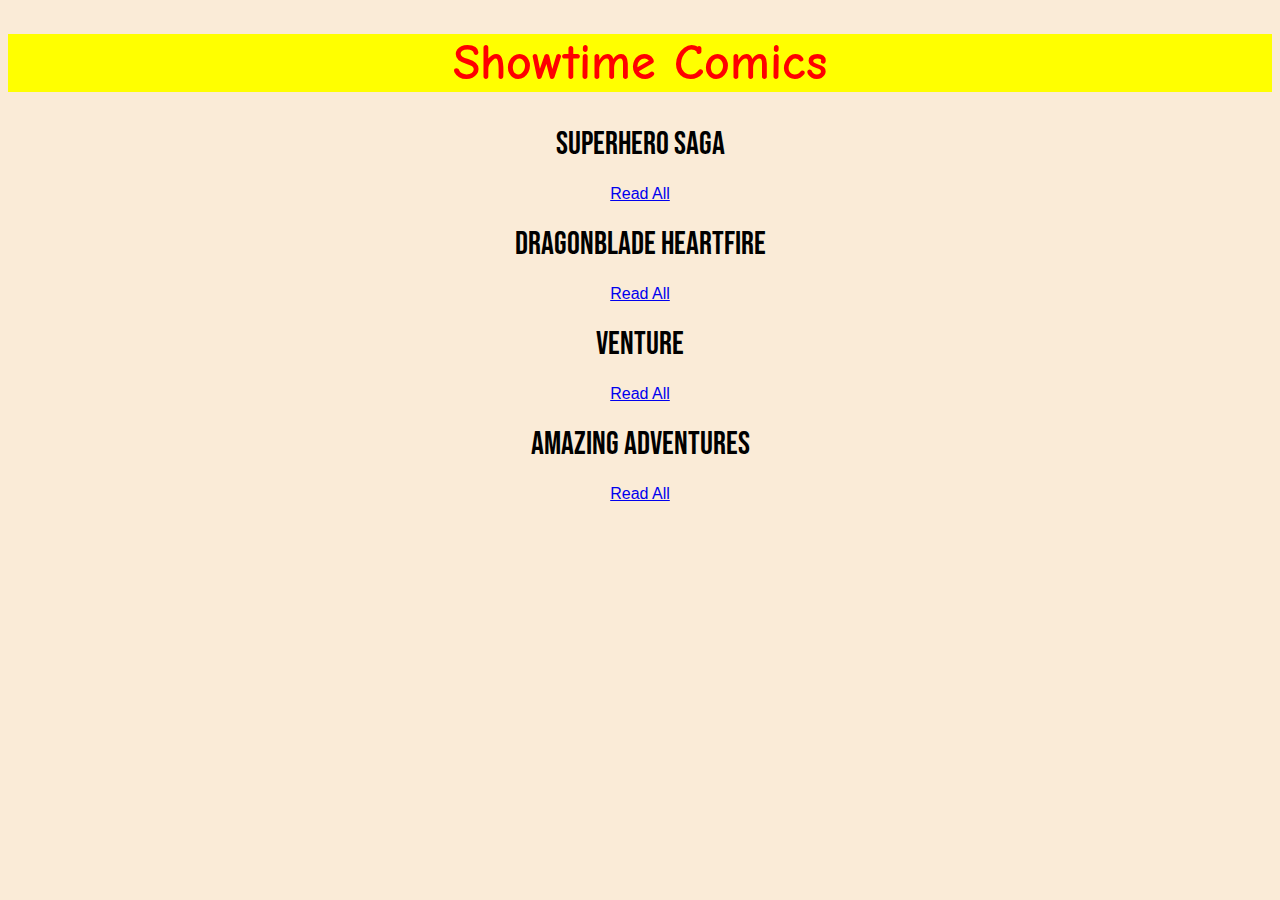
<file: index.html>
<!DOCTYPE html>
<html>
    <head>
        <title>Secondhand Studios</title>
        <link rel="stylesheet" href="styles.css">
        <meta name="viewport" content="width=device-width, initial-scale=1.0">
    </head>
    <body>
        <center>
        <h1 id="index-title">Showtime Comics</h1>
        <h1>Superhero Saga</h1>
        <div id="superheroes">
            <a href="Superhero-Saga/">Read All</a>
        </div>
        <h1>Dragonblade Heartfire</h1>
        <div id="dbhf">
            <a href="DBHF/">Read All</a>
        </div>
        <h1>Venture</h1>
        <div id="venture">
            <a href="Venture/">Read All</a>
        </div>
        <h1>Amazing Adventures</h1>
        <a href="https://secondhandstudios.github.io/Amazing-Adventures/">
        <div id="inkspot">
            <a href="Amazing-Adventures/">Read All</a>
        </div>
        </center>
    </body>
</html>
</file>
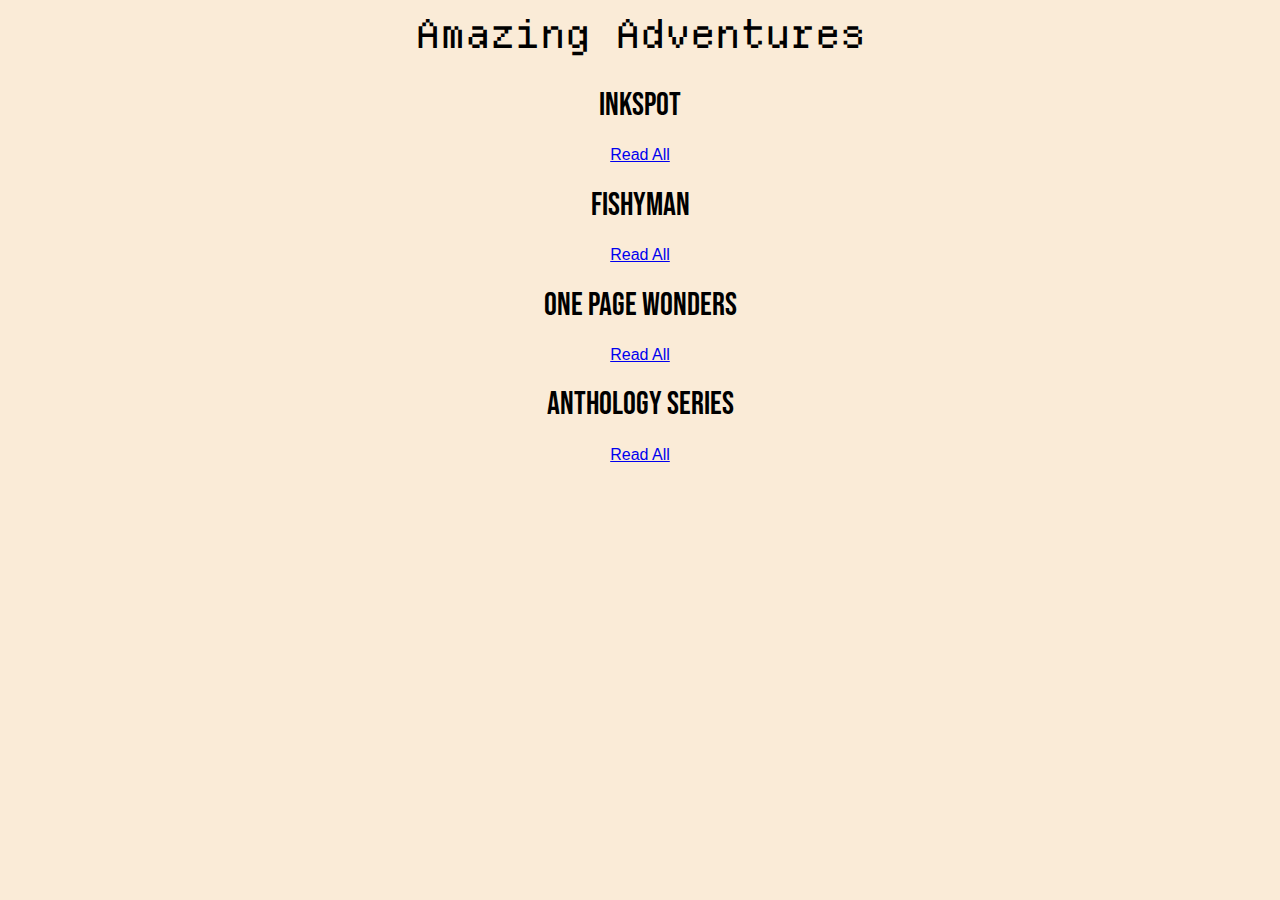
<file: Amazing-Adventures/index.html>
<html>
    <head>
        <title>Showtime Comics | Amazing Adventures</title>
        <link rel="stylesheet" href="/styles.css">
        <meta name="viewport" content="width=device-width, initial-scale=1.0">
    </head>
    <body>
        <center>
            <h1 id="web-title">Amazing Adventures</h1>
            <h1>Inkspot</h1>
            <a href="inkspot.html">Read All</a>
            <h1>Fishyman</h1>
            <a href="fishyman/">Read All</a>
            <h1>One Page Wonders</h1>
            <a href="one-page-wonders.html">Read All</a>
            <h1>Anthology Series</h1>
            <a href="anthology/">Read All</a>
        </center>
    </body>
</html>
</file>
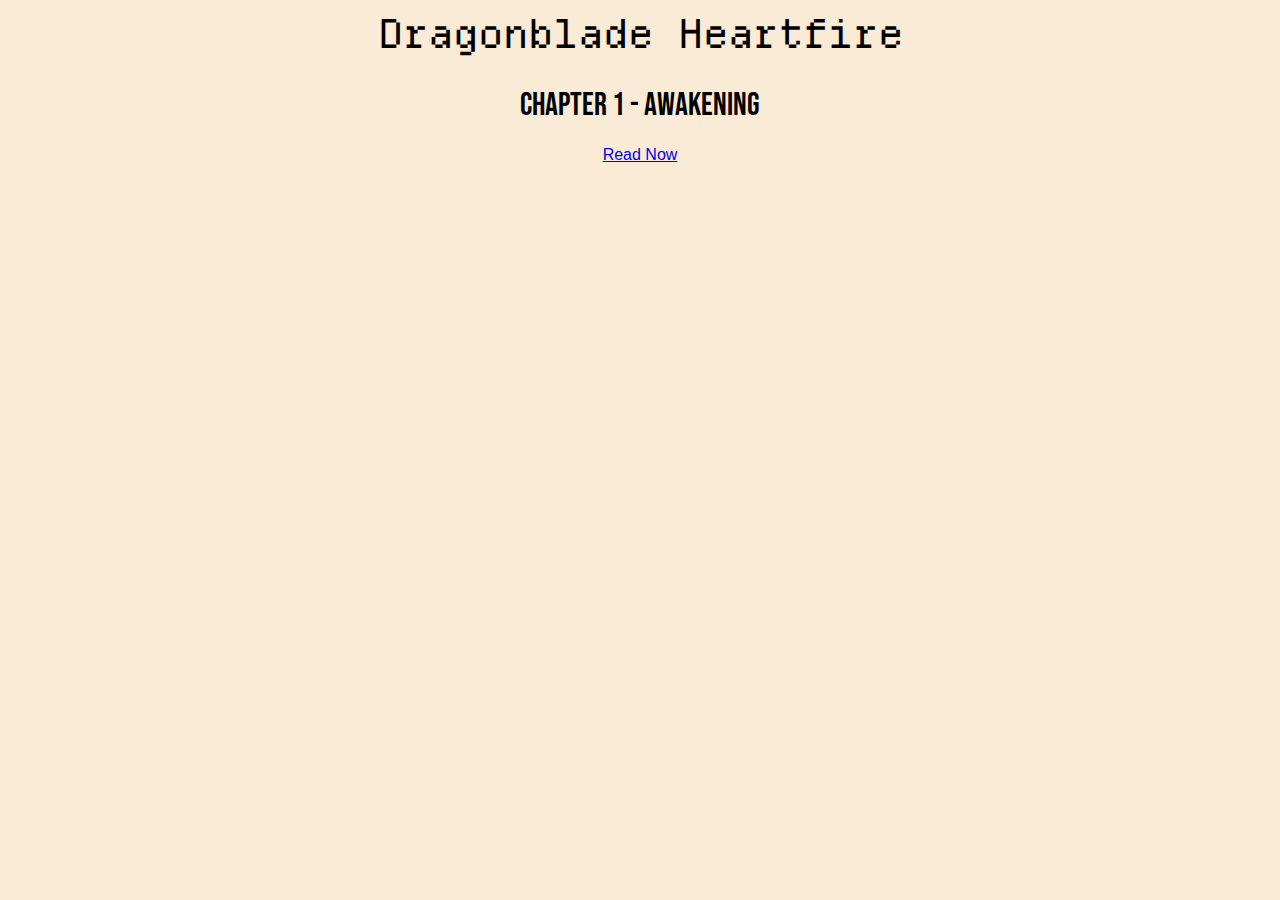
<file: DBHF/index.html>
<html>
    <head>
        <title>Showtime Comics | DBHF</title>
        <link rel="stylesheet" href="/styles.css">
        <meta name="viewport" content="width=device-width, initial-scale=1.0">
    </head>
    <body>
        <center>
            <h1 id="web-title">Dragonblade Heartfire</h1>
            <h1>Chapter 1 - Awakening</h1>
            <a href="ch1.html">Read Now</a>
        </center>
    </body>
</html>
</file>
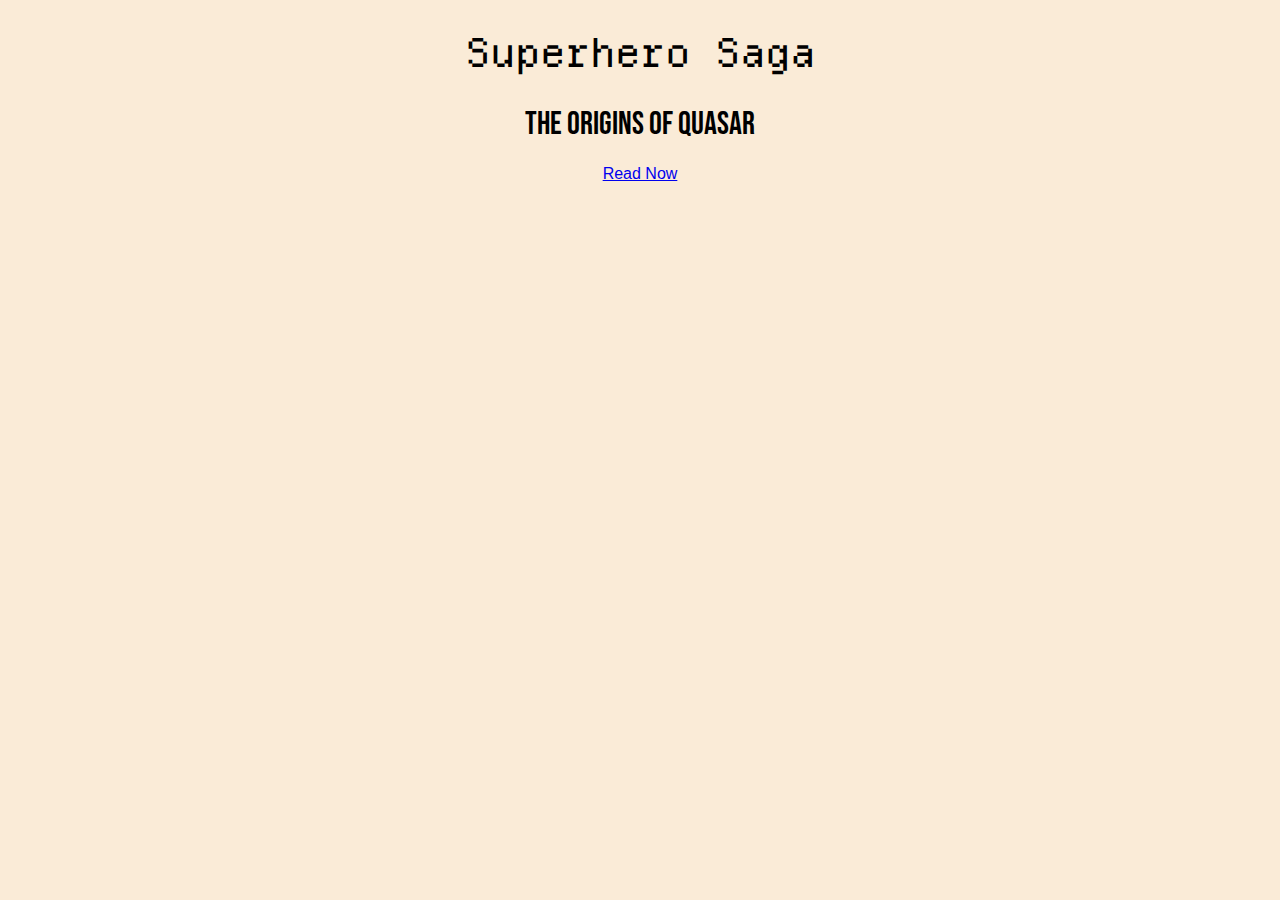
<file: Superhero-Saga/index.html>
<!DOCTYPE html>
<html>
    <head>
        <title>Secondhand Studios | Superhero Saga</title>
        <link rel="stylesheet" href="/styles.css">
        <meta name="viewport" content="width=device-width, initial-scale=1.0">
    </head>
    <body>
        <center>
            <h1 id="web-title">Superhero Saga</h1>
            <h1>The Origins of Quasar</h1>
            <a href="/Amazing-Adventures/anthology/quasar-origin.html">Read Now</a>
        </center>
    </body>
</html>
</file>
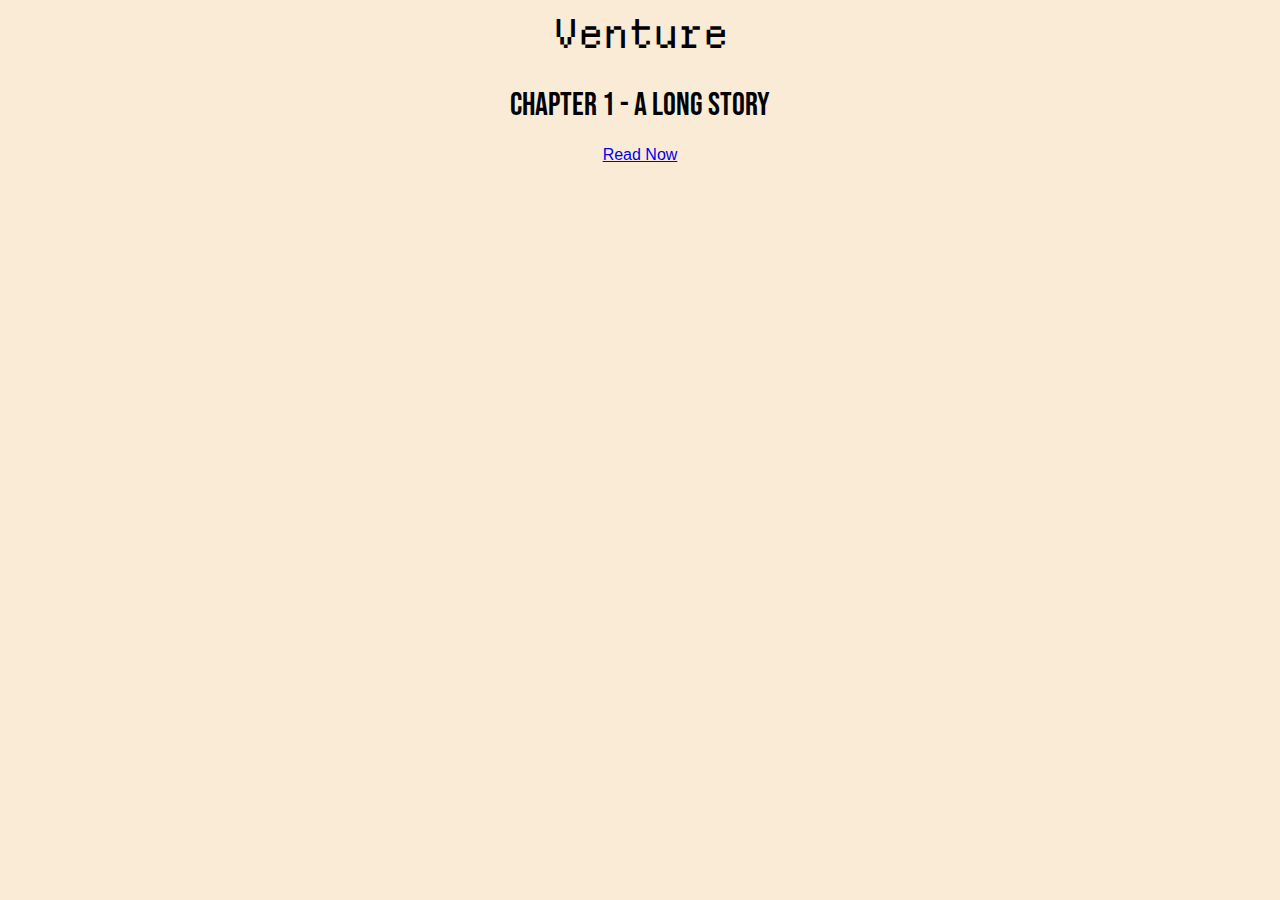
<file: Venture/index.html>
<html>
    <head>
        <title>Showtime Comics | Venture</title>
        <link rel="stylesheet" href="/styles.css">
        <meta name="viewport" content="width=device-width, initial-scale=1.0">
    </head>
    <body>
        <center>
            <h1 id="web-title">Venture</h1>
            <h1>Chapter 1 - A Long Story</h1>
            <a href="ch1.html">Read Now</a>
        </center>
    </body>
</html>
</file>
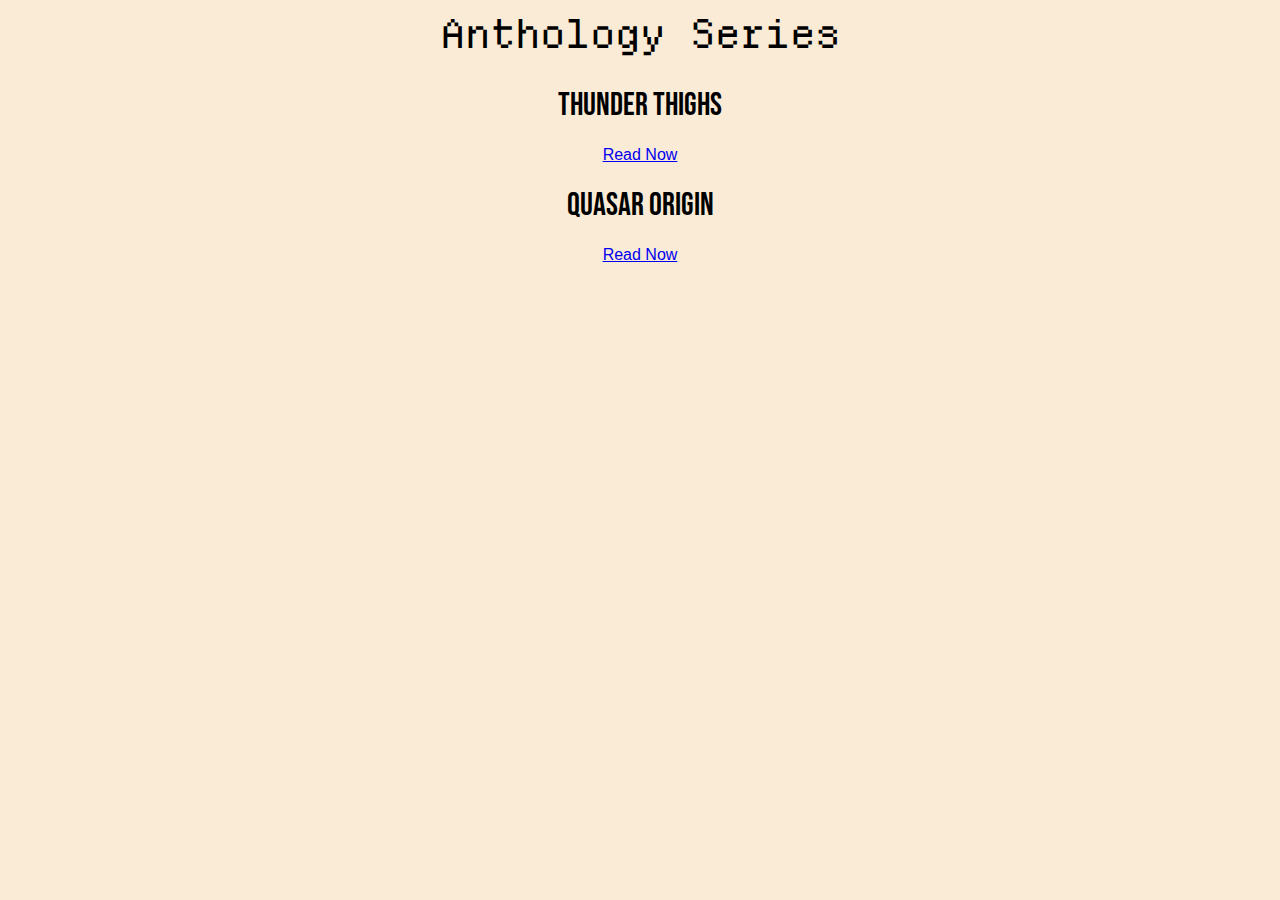
<file: Amazing-Adventures/anthology/index.html>
<html>
    <head>
        <title>Showtime Comics | Amazing Adventures</title>
        <link rel="stylesheet" href="/styles.css">
        <meta name="viewport" content="width=device-width, initial-scale=1.0">
    </head>
    <body>
        <center>
            <h1 id="web-title">Anthology Series</h1>
            <h1>Thunder Thighs</h1>
            <a href="thunder-thighs.html">Read Now</a>
            <h1>Quasar Origin</h1>
            <a href="quasar-origin.html">Read Now</a>
        </center>
    </body>
</html>
</file>
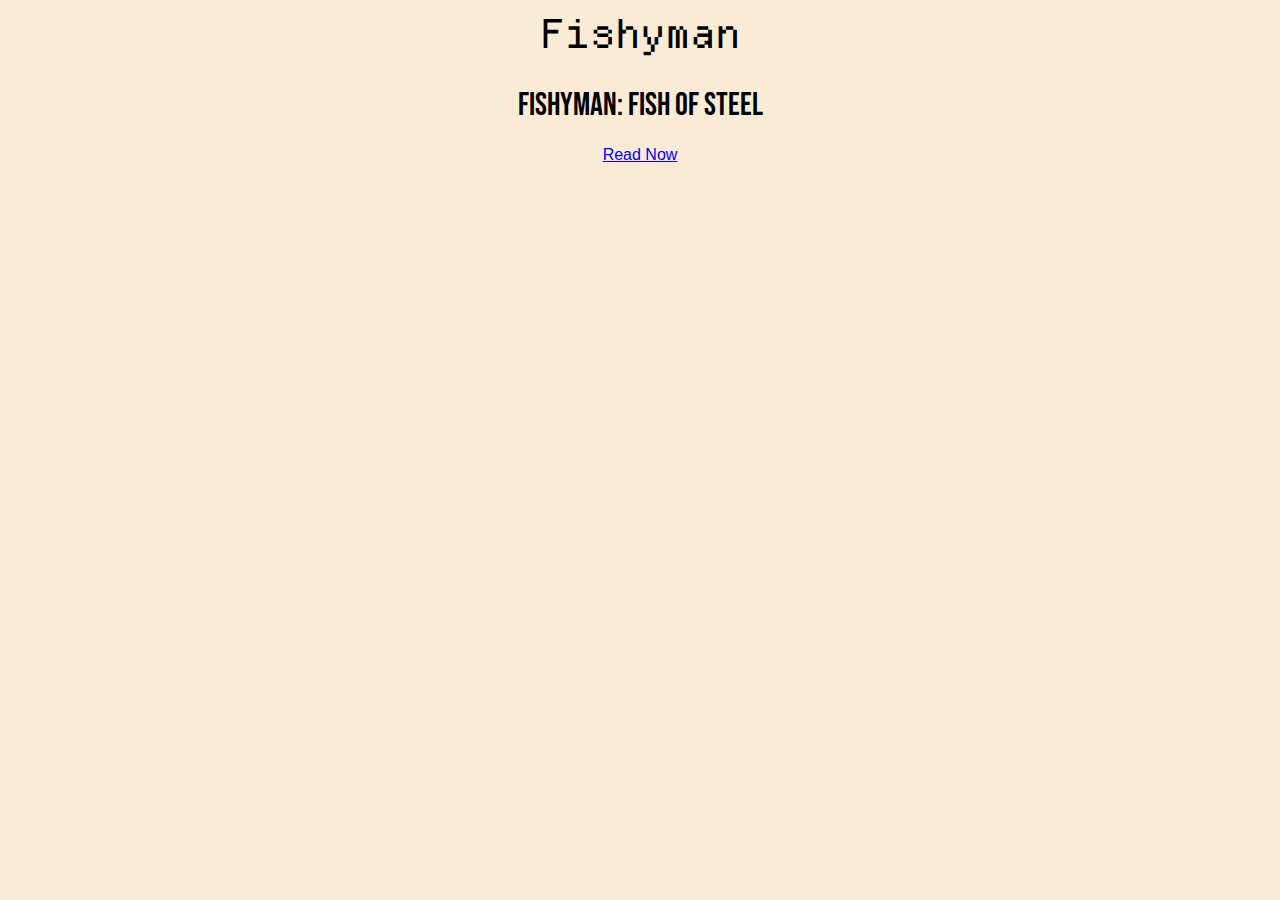
<file: Amazing-Adventures/fishyman/index.html>
<html>
    <head>
        <title>Showtime Comics | Fishyman</title>
        <link rel="stylesheet" href="/styles.css">
        <meta name="viewport" content="width=device-width, initial-scale=1.0">
    </head>
    <body>
        <center>
            <h1 id="web-title">Fishyman</h1>
            <h1>Fishyman: Fish of Steel</h1>
            <a href="ch1.html">Read Now</a>
        </center>
    </body>
</html>
</file>
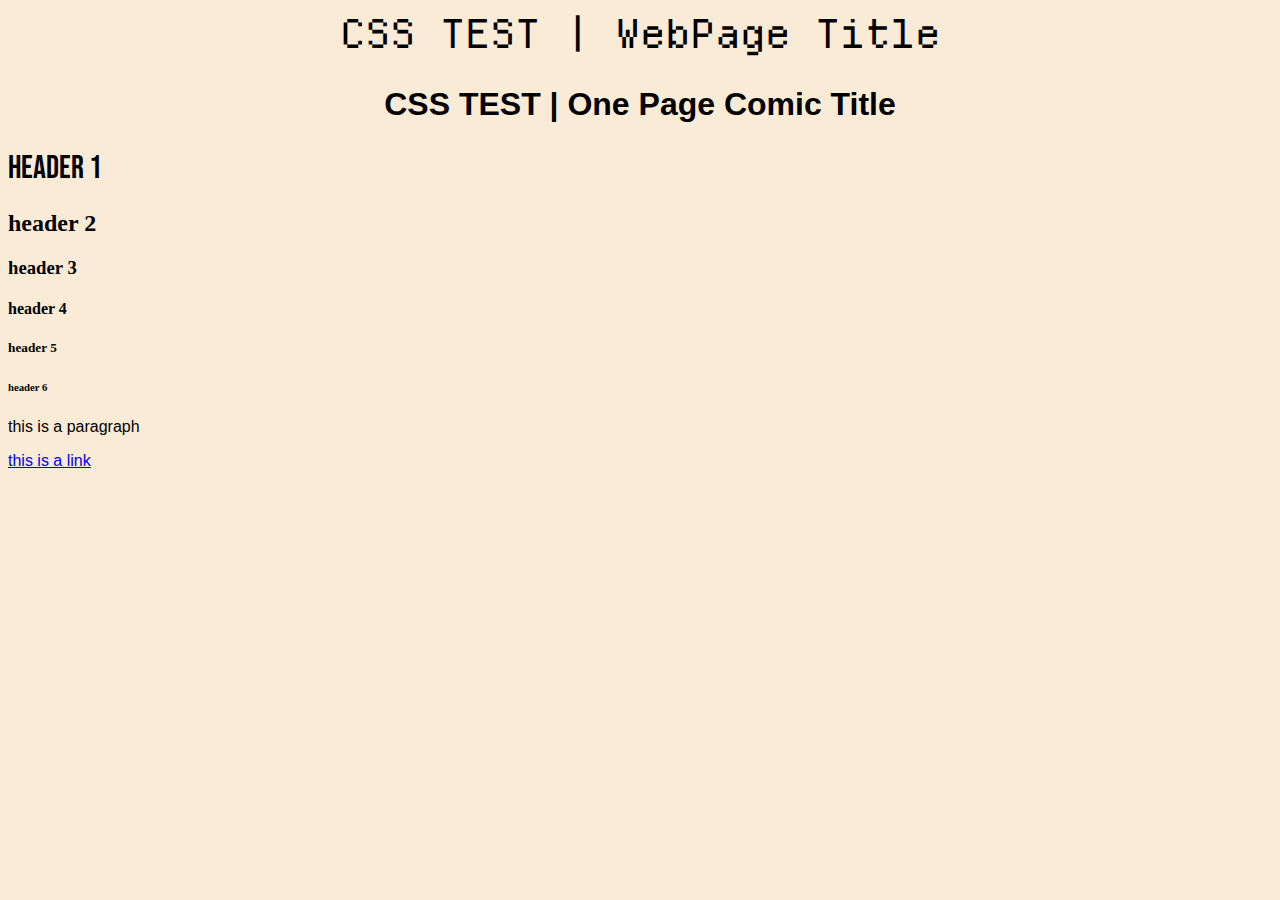
<file: csstest.html>
<html>
    <head>
        <link rel="stylesheet" href="styles.css">
        <title>Showtime Comics | CSS TEST</title>
    </head>
    <body>
        <center>
            <h1 id="web-title">CSS TEST | WebPage Title</h1>
            <h2 id="comic-title">CSS TEST | One Page Comic Title</h2>
        </center>
        <h1>header 1</h1>
        <h2>header 2</h2>
        <h3>header 3</h3>
        <h4>header 4</h4>
        <h5>header 5</h5>
        <h6>header 6</h6>
        <p>this is a paragraph</p>
        <a href="#">this is a link</a>
    </body>
</html>
</file>
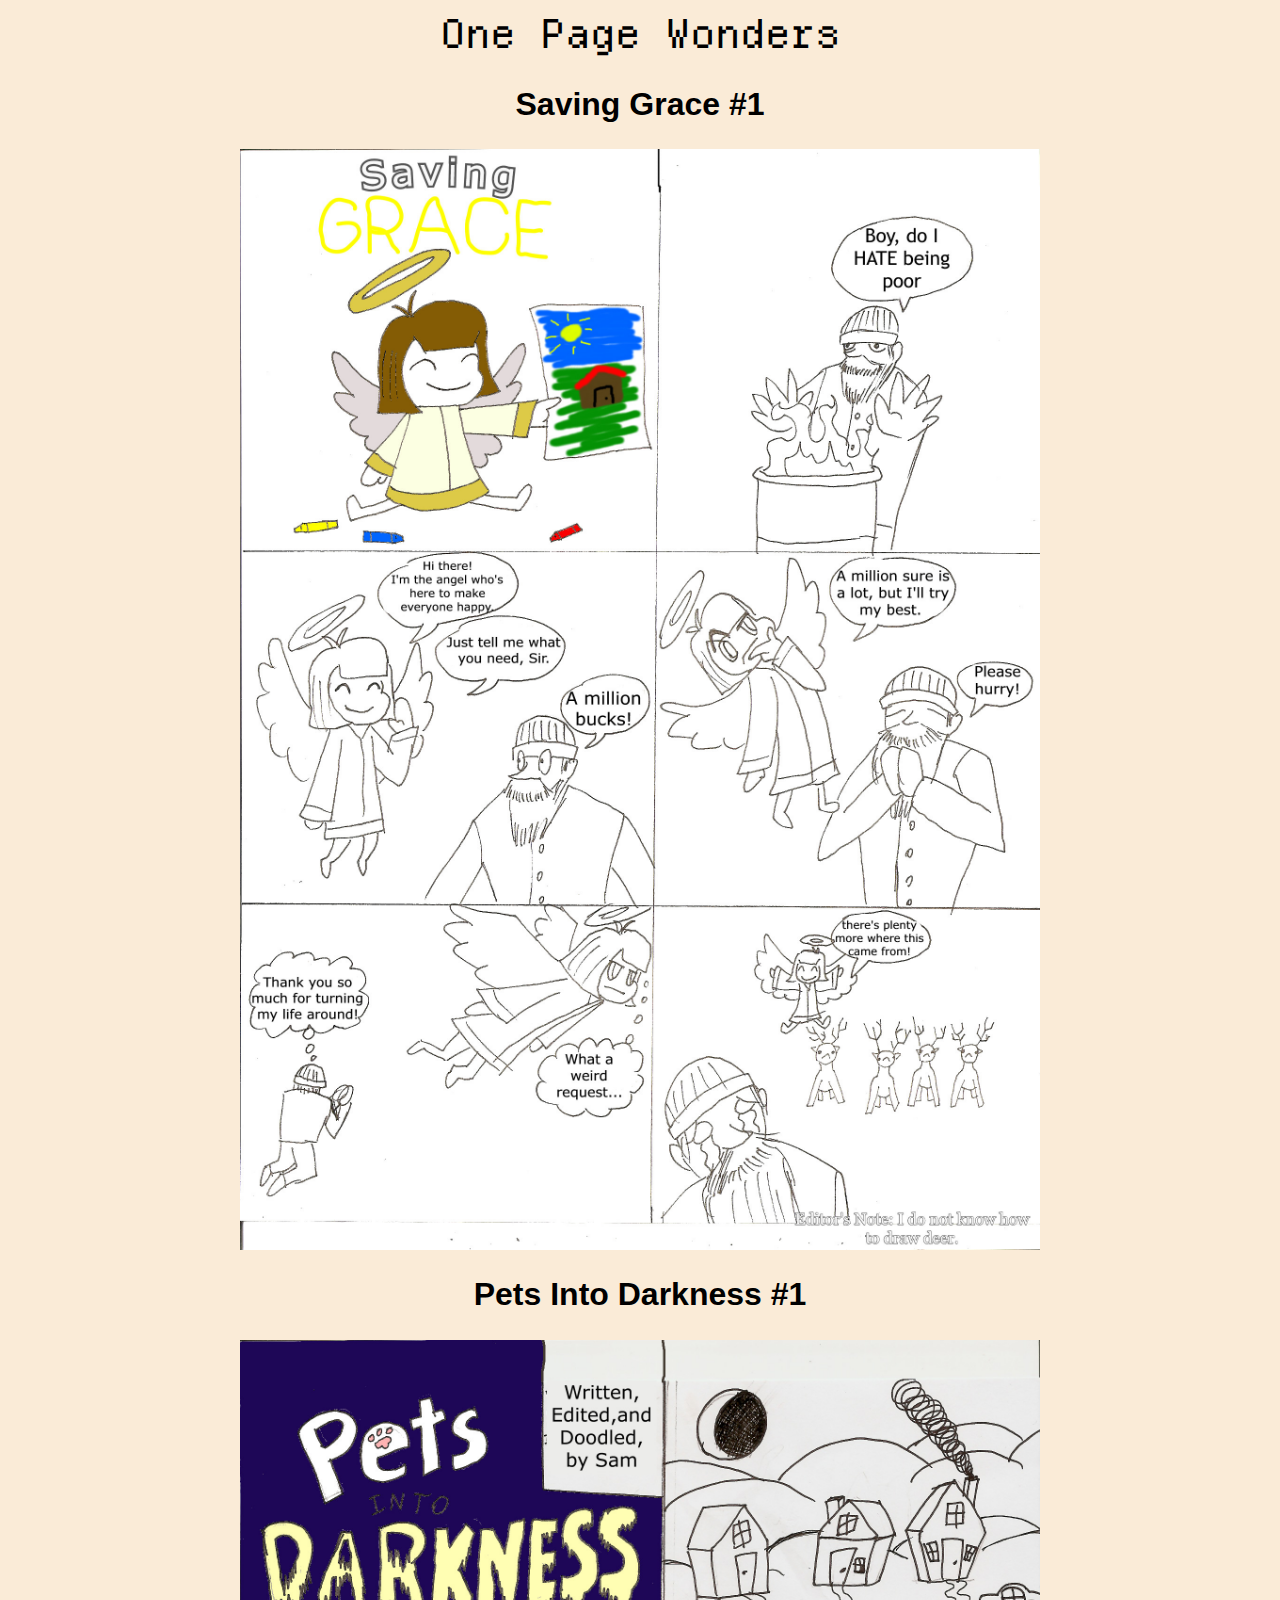
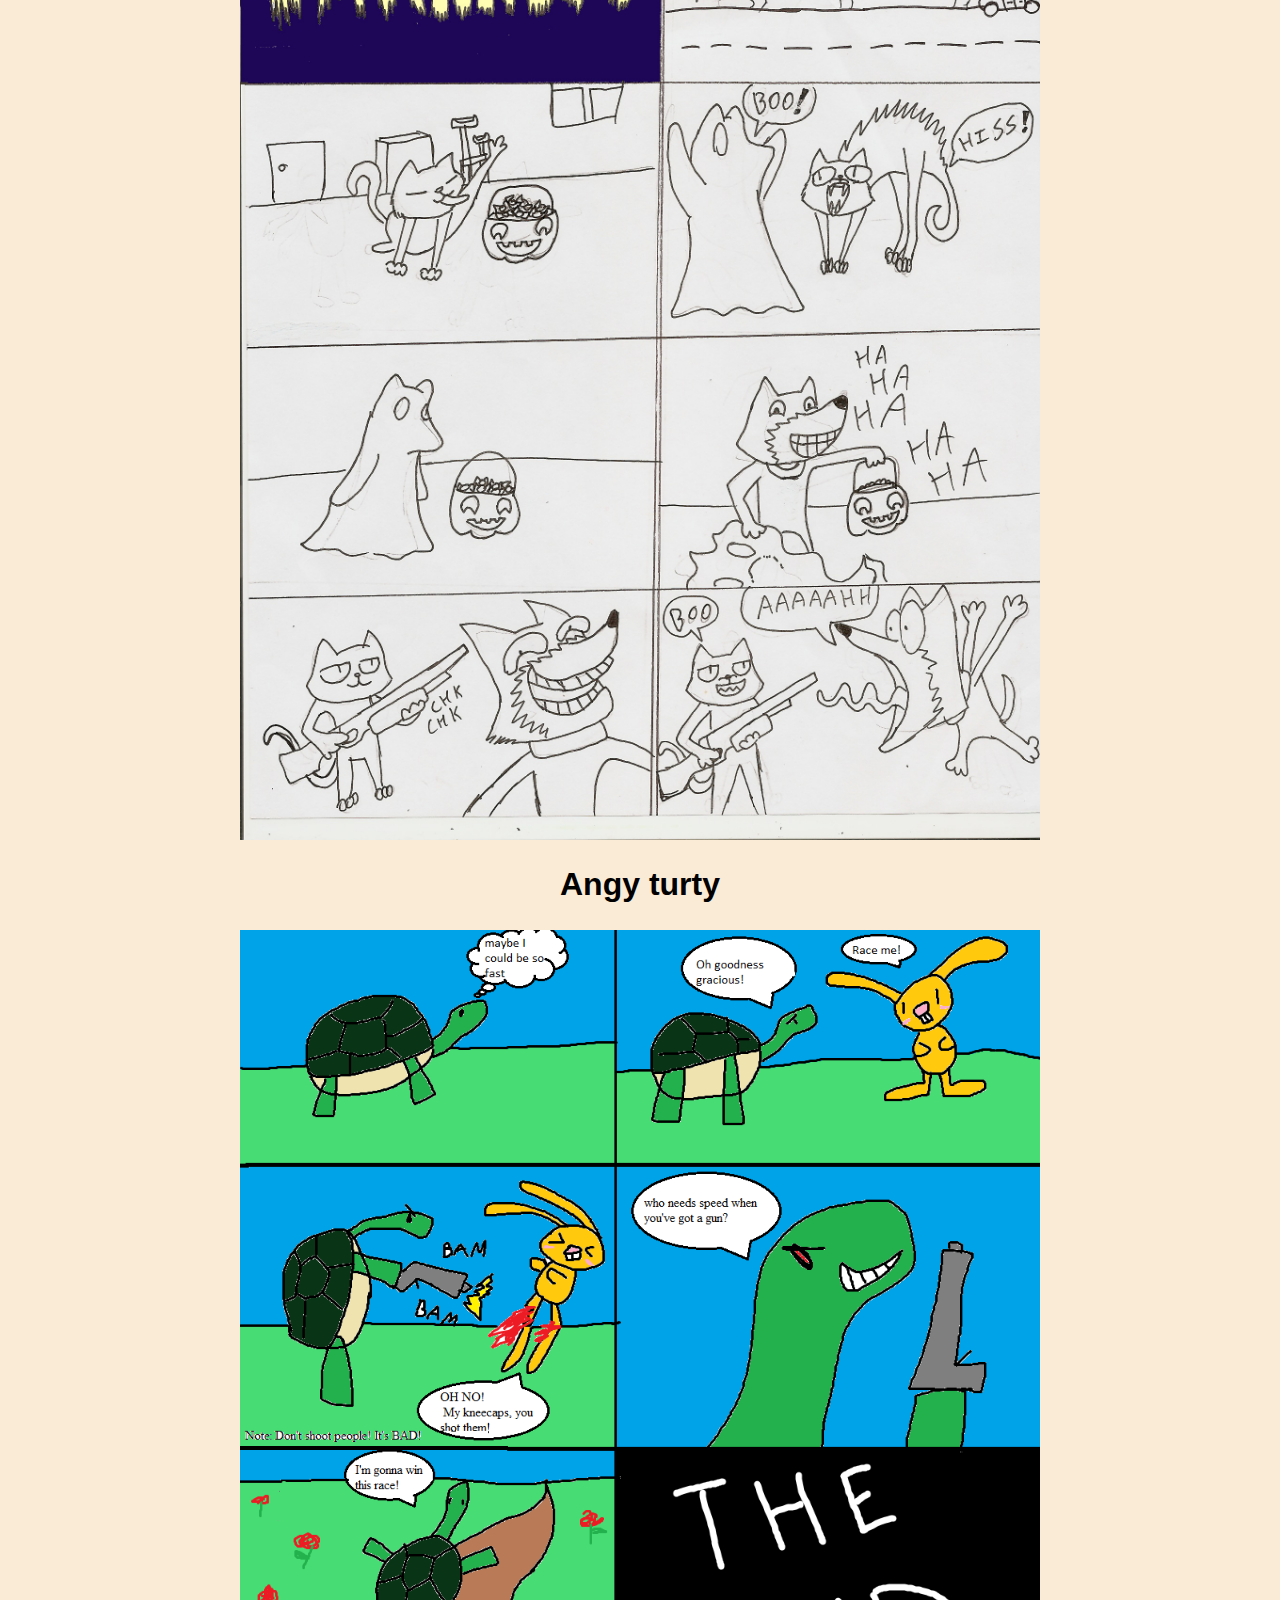
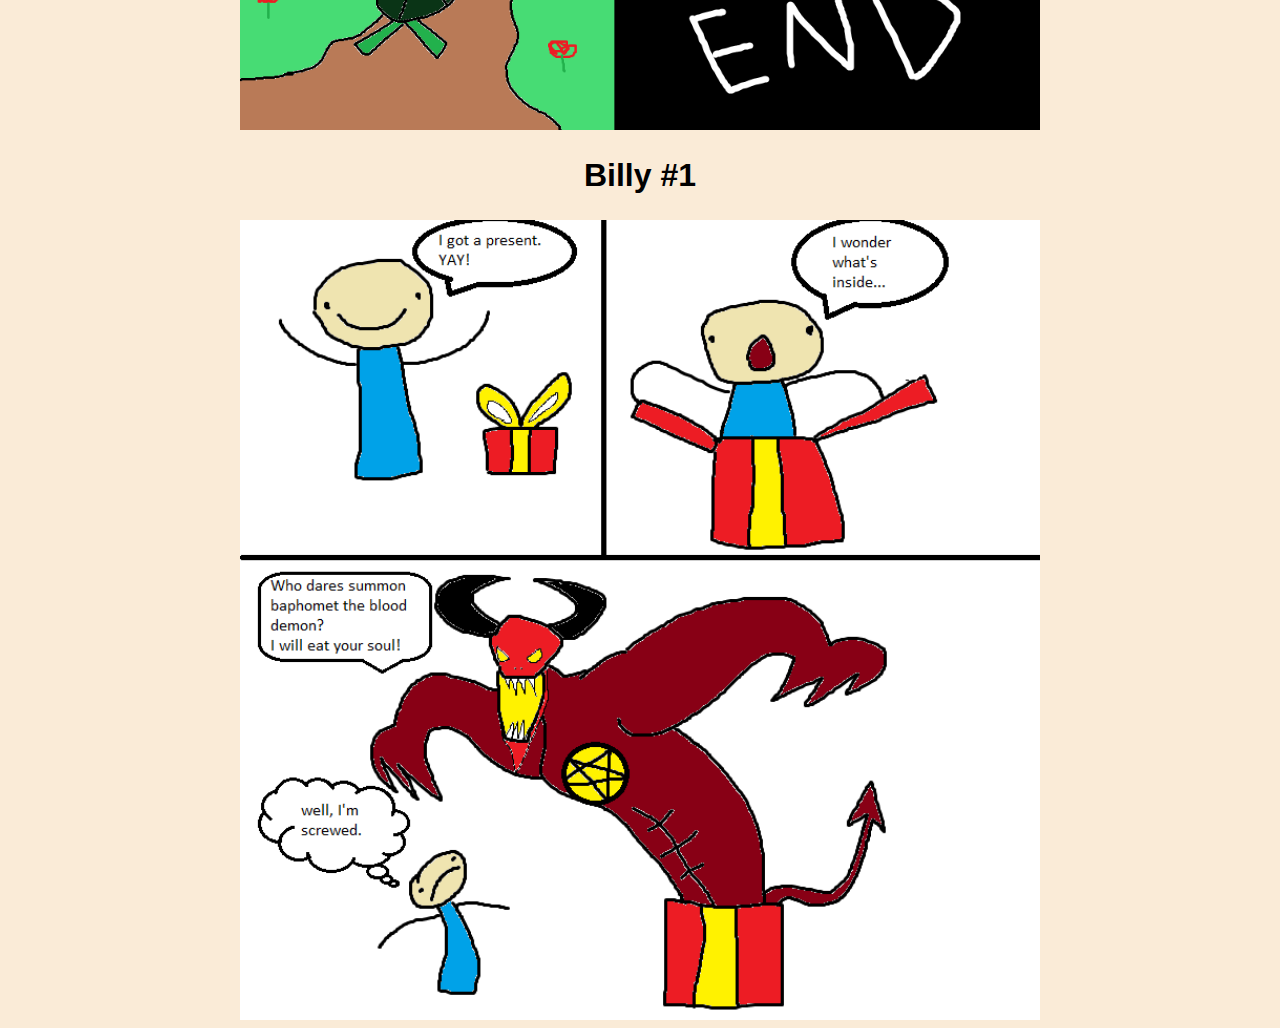
<file: Amazing-Adventures/one-page-wonders.html>
<html>
    <head>
        <title>Showtime Comics | One Page Wonders</title>
        <link rel="stylesheet" href="/styles.css">
        <meta name="viewport" content="width=device-width, initial-scale=1.0">
    </head>
    <body>
        <center>
            <h1 id="web-title">One Page Wonders</h1>
            <h2 id="comic-title">Saving Grace #1</h2>
            <img src="pages/one-page-wonders/angel1.png" alt="" id="comic-page">
            <h2 id="comic-title">Pets Into Darkness #1</h2>
            <img src="pages/one-page-wonders/Petsdark1.png" alt="" id="comic-page">
            <h2 id="comic-title">Angy turty</h2>
            <img src="pages/one-page-wonders/angry turty.png" alt="" id="comic-page">
            <h2 id="comic-title">Billy #1</h2>
            <img src="pages/one-page-wonders/billy1.png" alt="" id="comic-page">
        </center>
    </body>
</html>
</file>
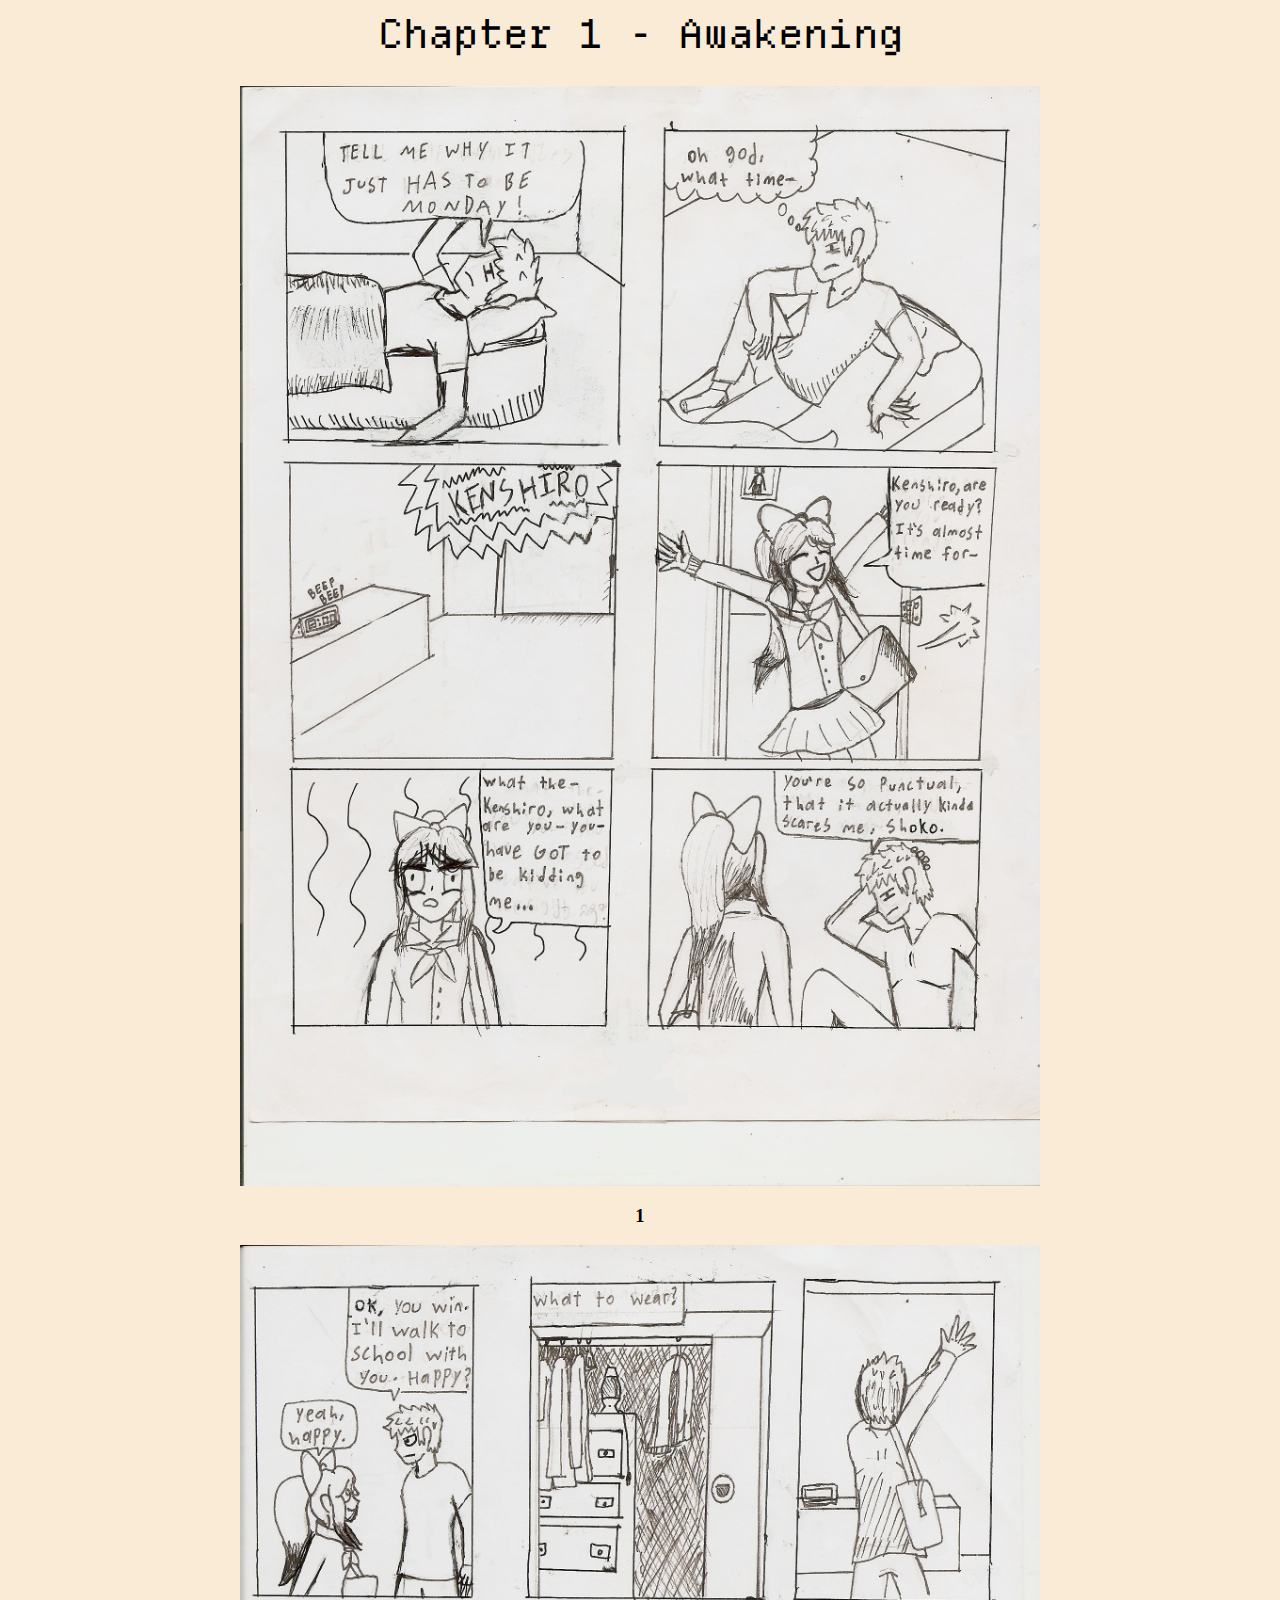
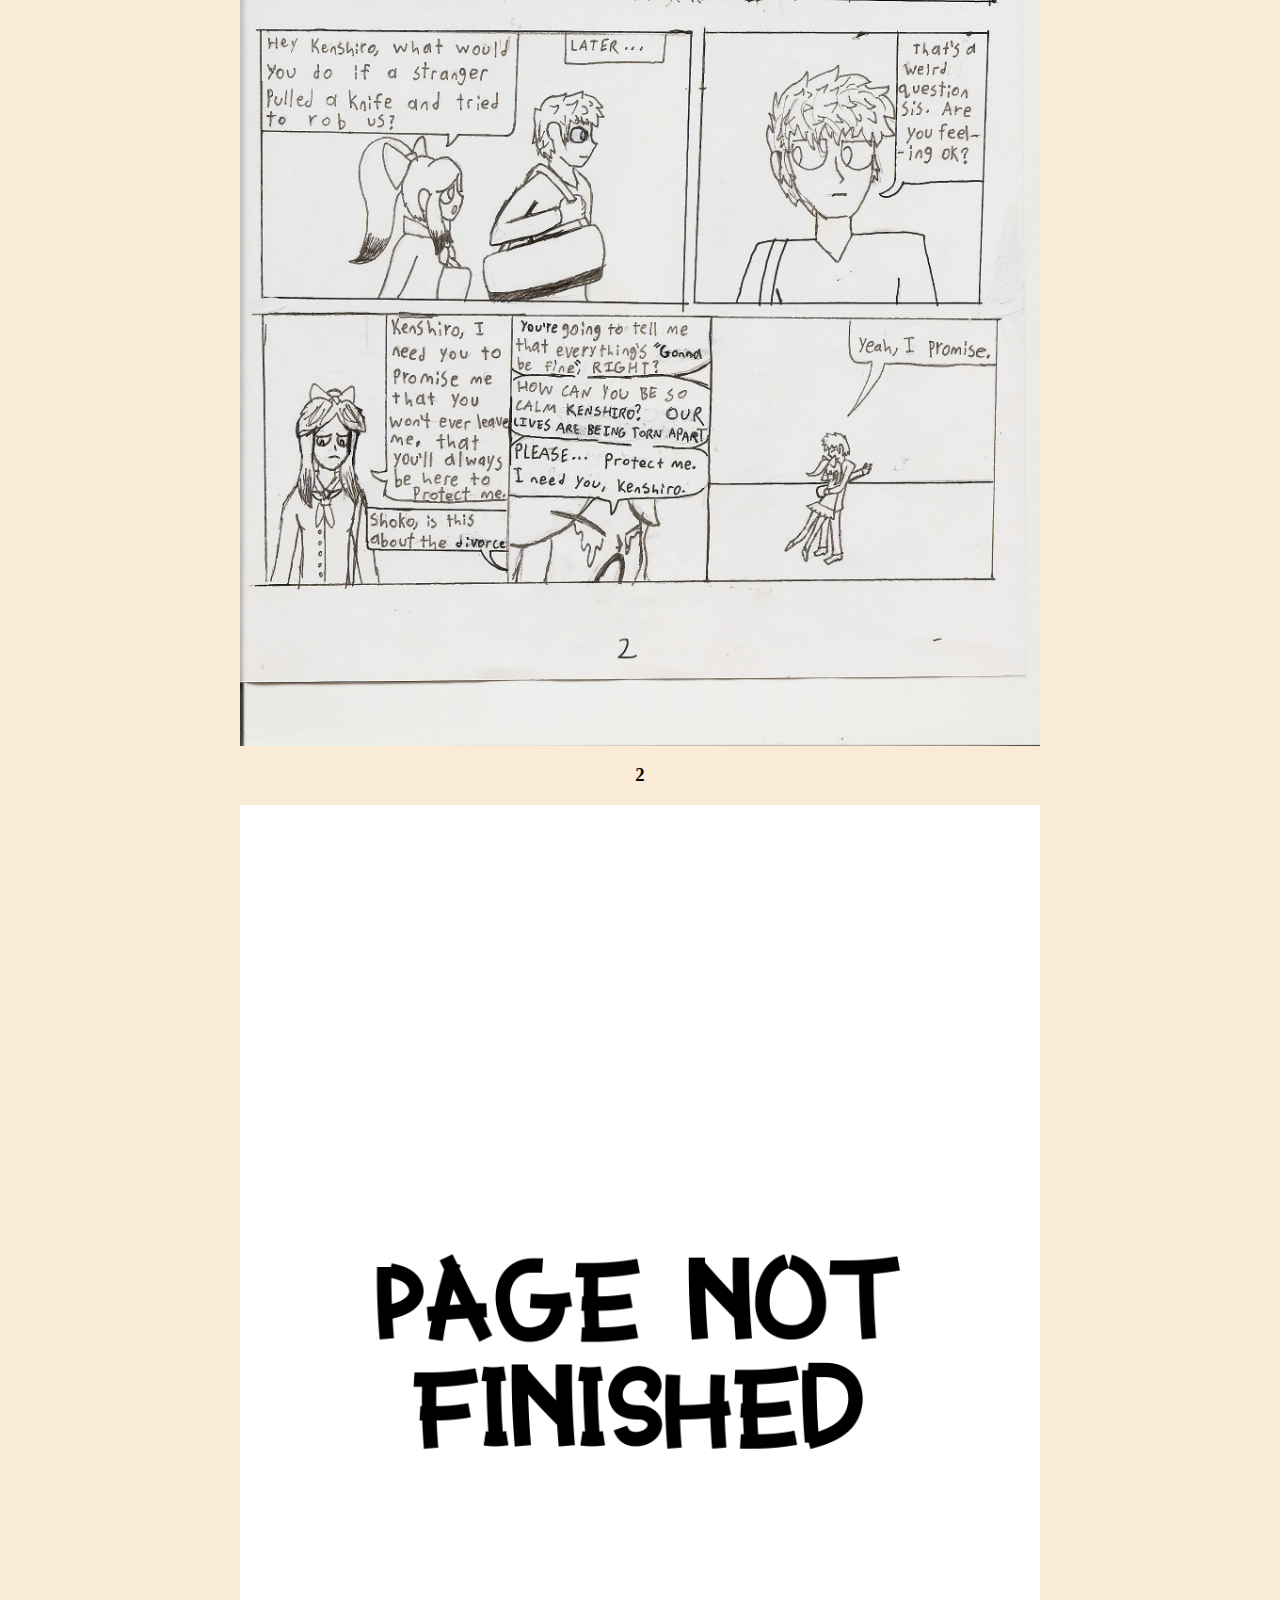
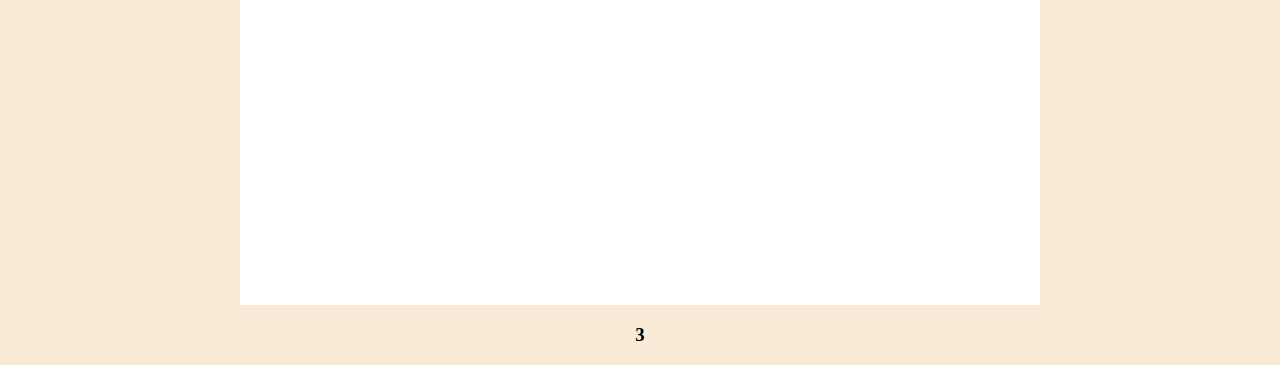
<file: DBHF/ch1.html>
<html>
    <head>
        <title>Showtime Comics | DBHF Chapter 1</title>
        <link rel="stylesheet" href="/styles.css">
        <meta name="viewport" content="width=device-width, initial-scale=1.0">
    </head>
    <body>
        <center>
            <h1 id="web-title">Chapter 1 - Awakening</h1>
            <img src="pages/ch1/1.png" alt="" id="comic-page">
            <h3>1</h3>
            <img src="pages/ch1/2.png" alt="" id="comic-page">
            <h3>2</h3>
            <img src="/assets/PageNotFinished.png" alt="" id="comic-page">
            <h3>3</h3>
        </center>
    </body>
</html>
</file>
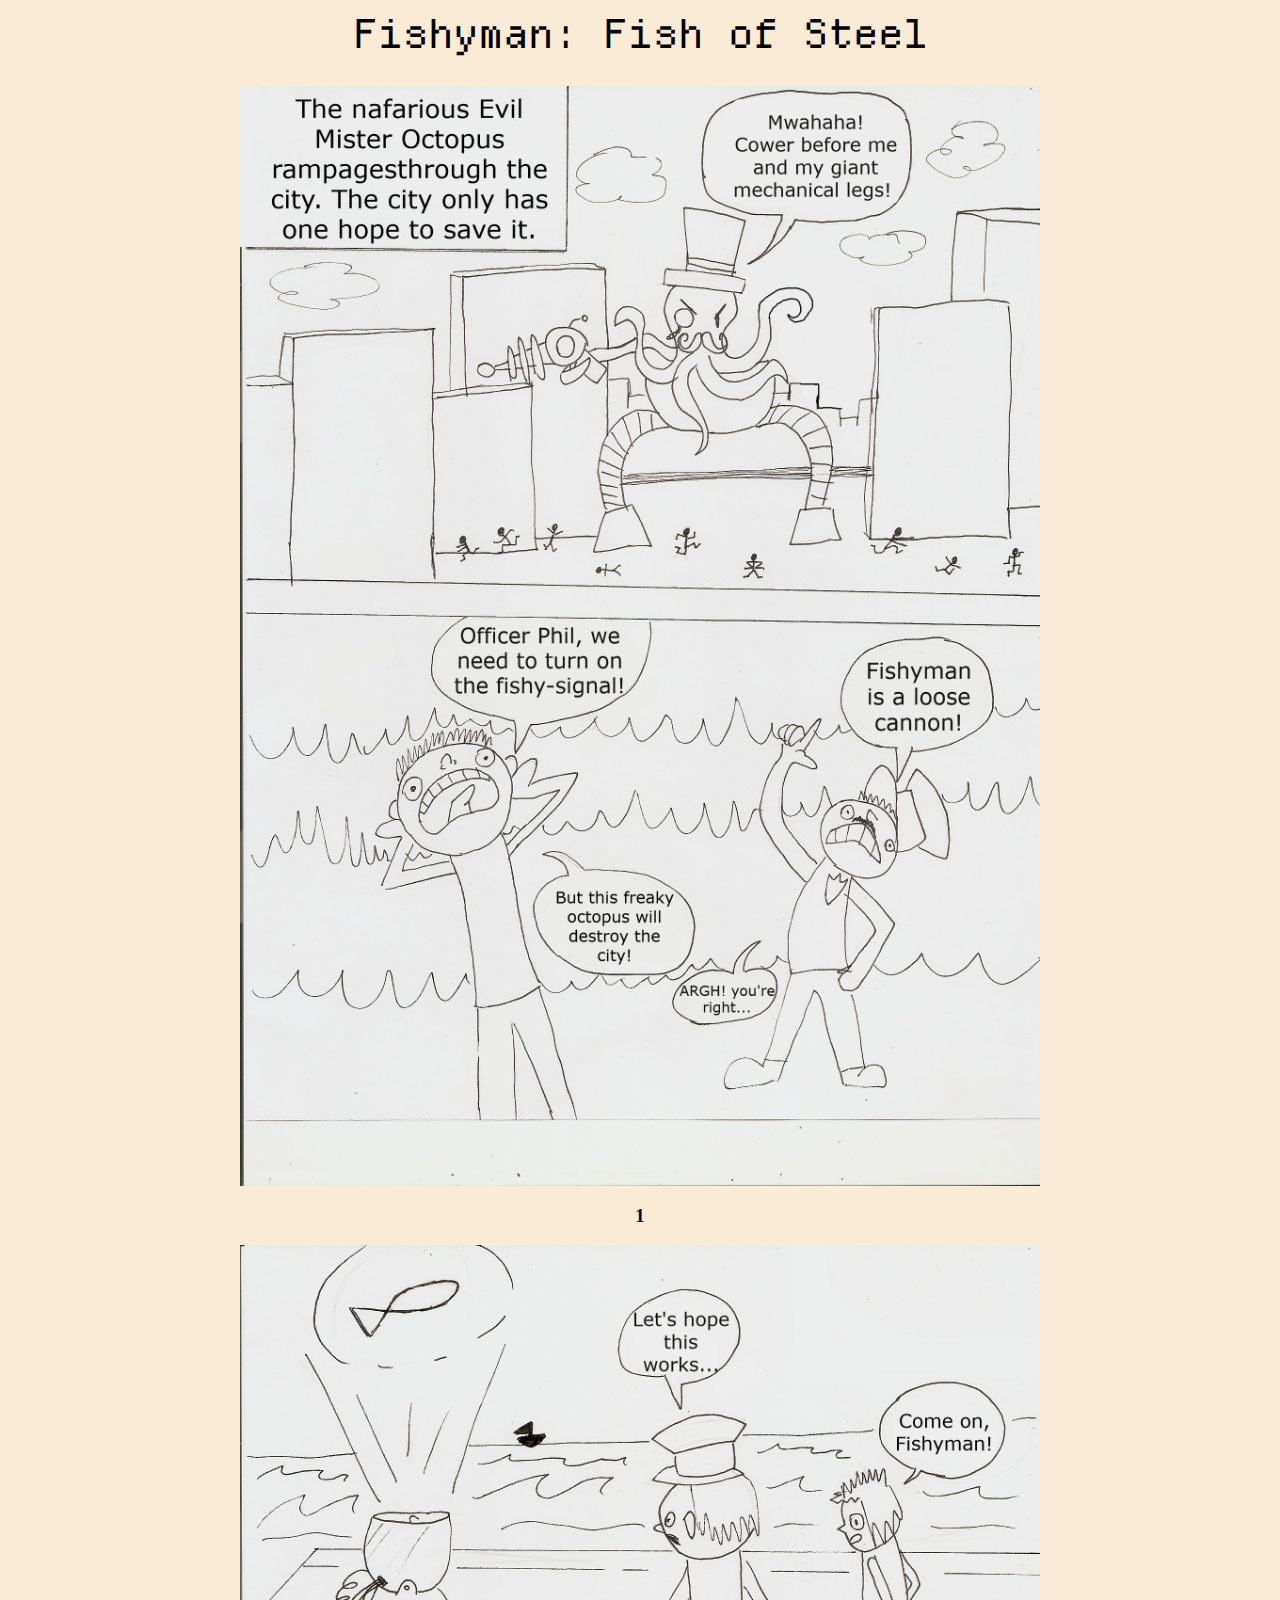
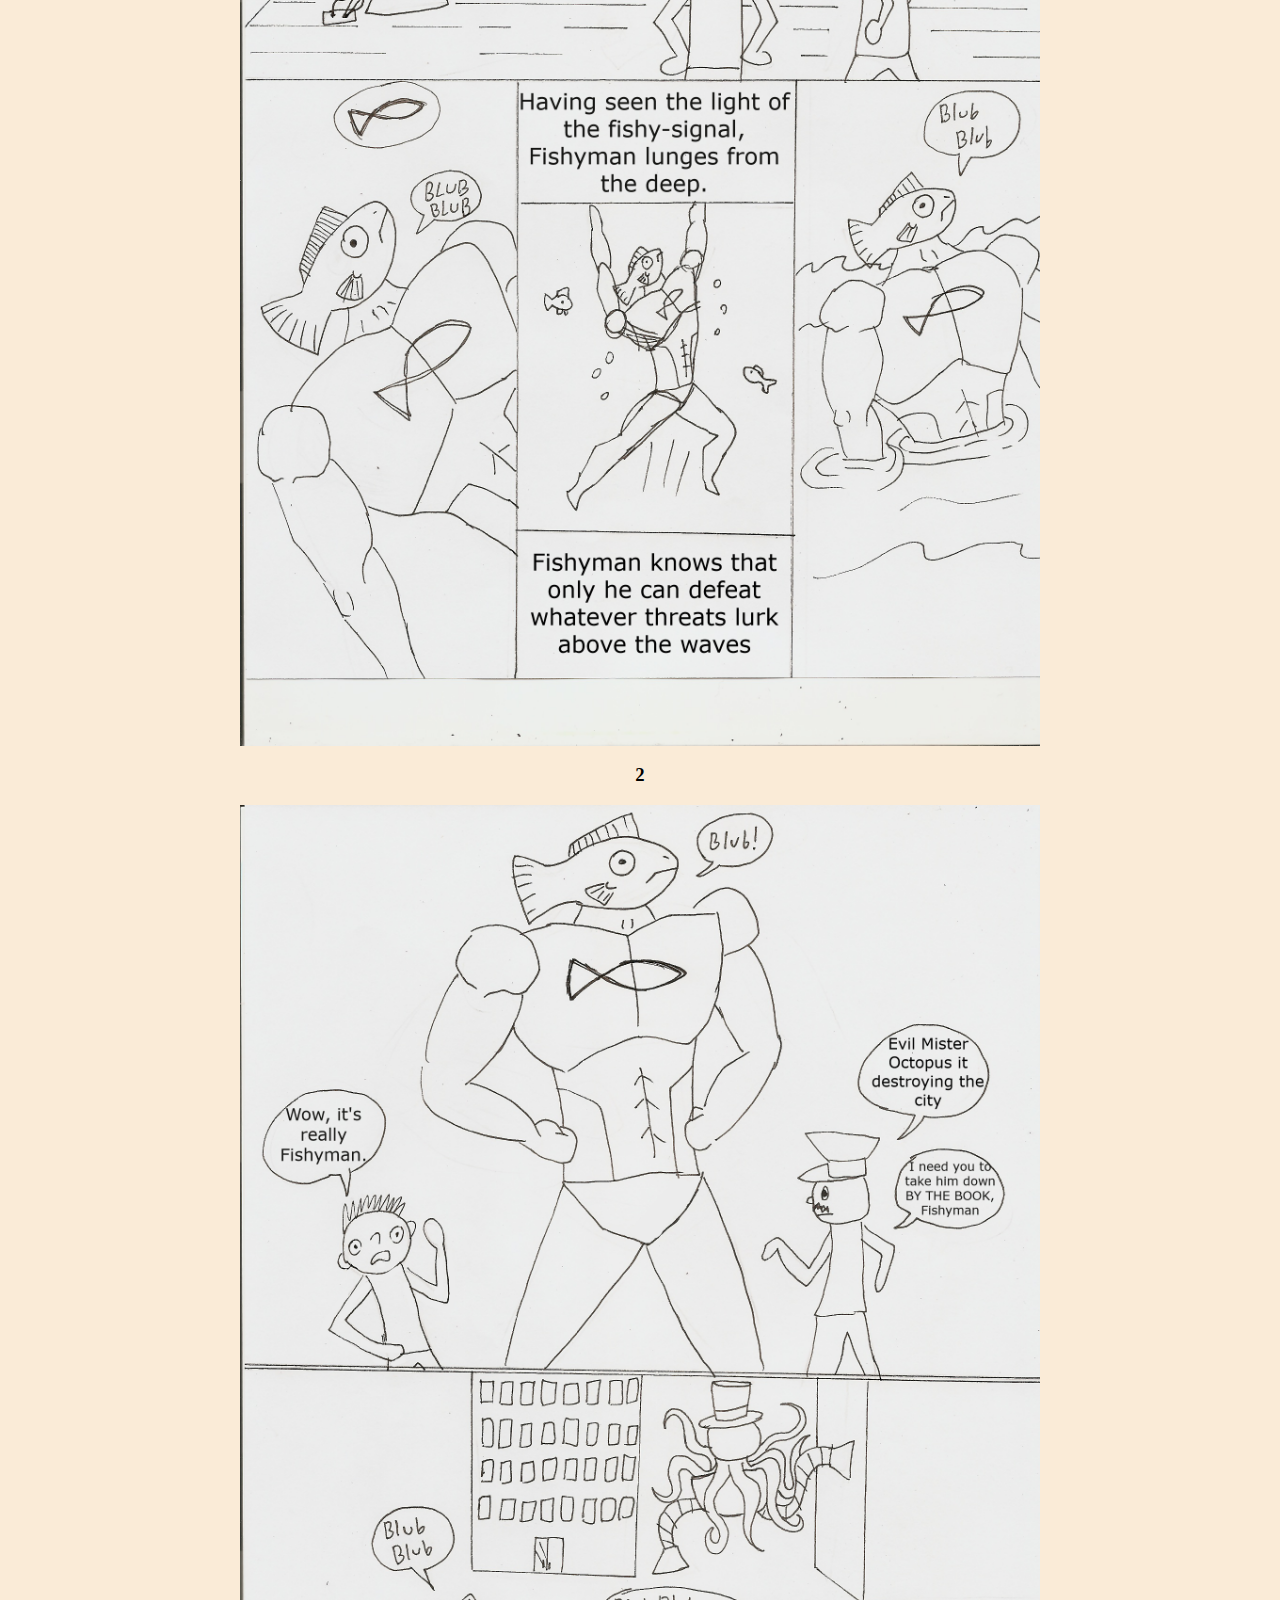
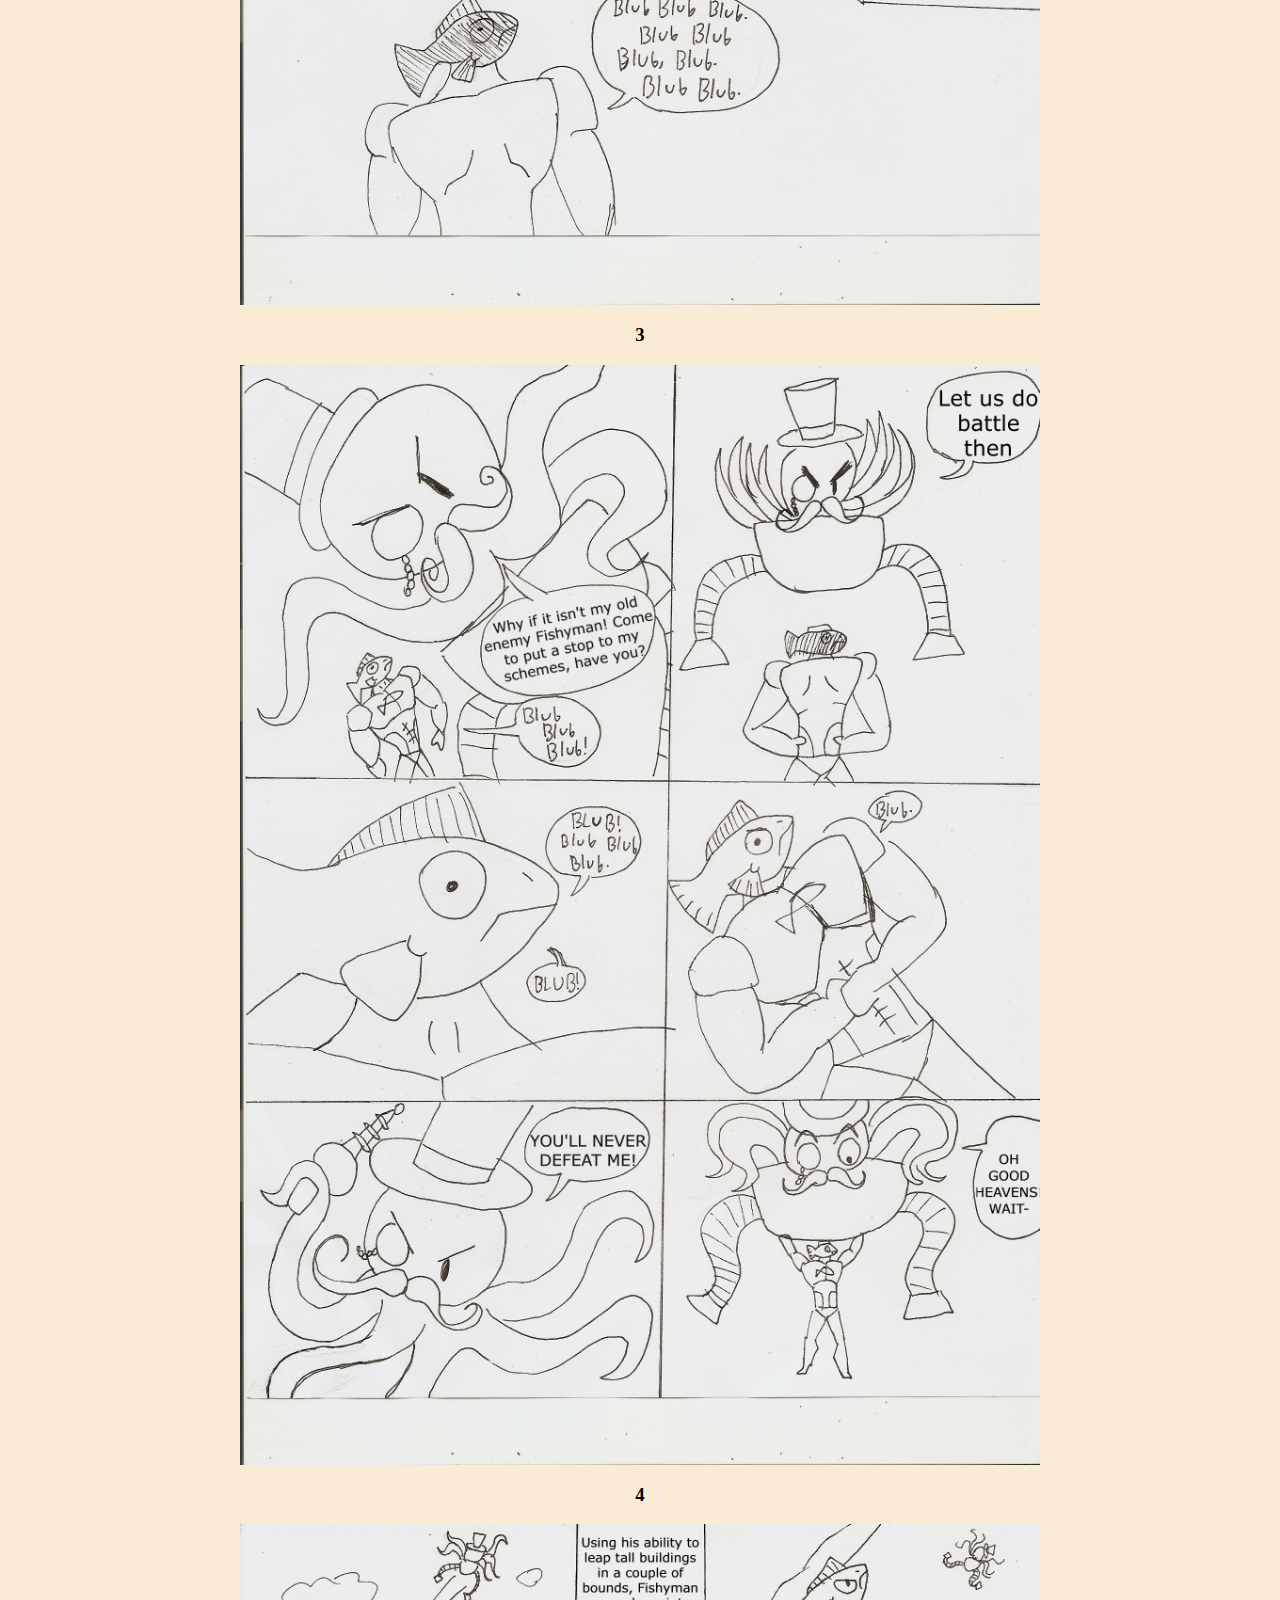
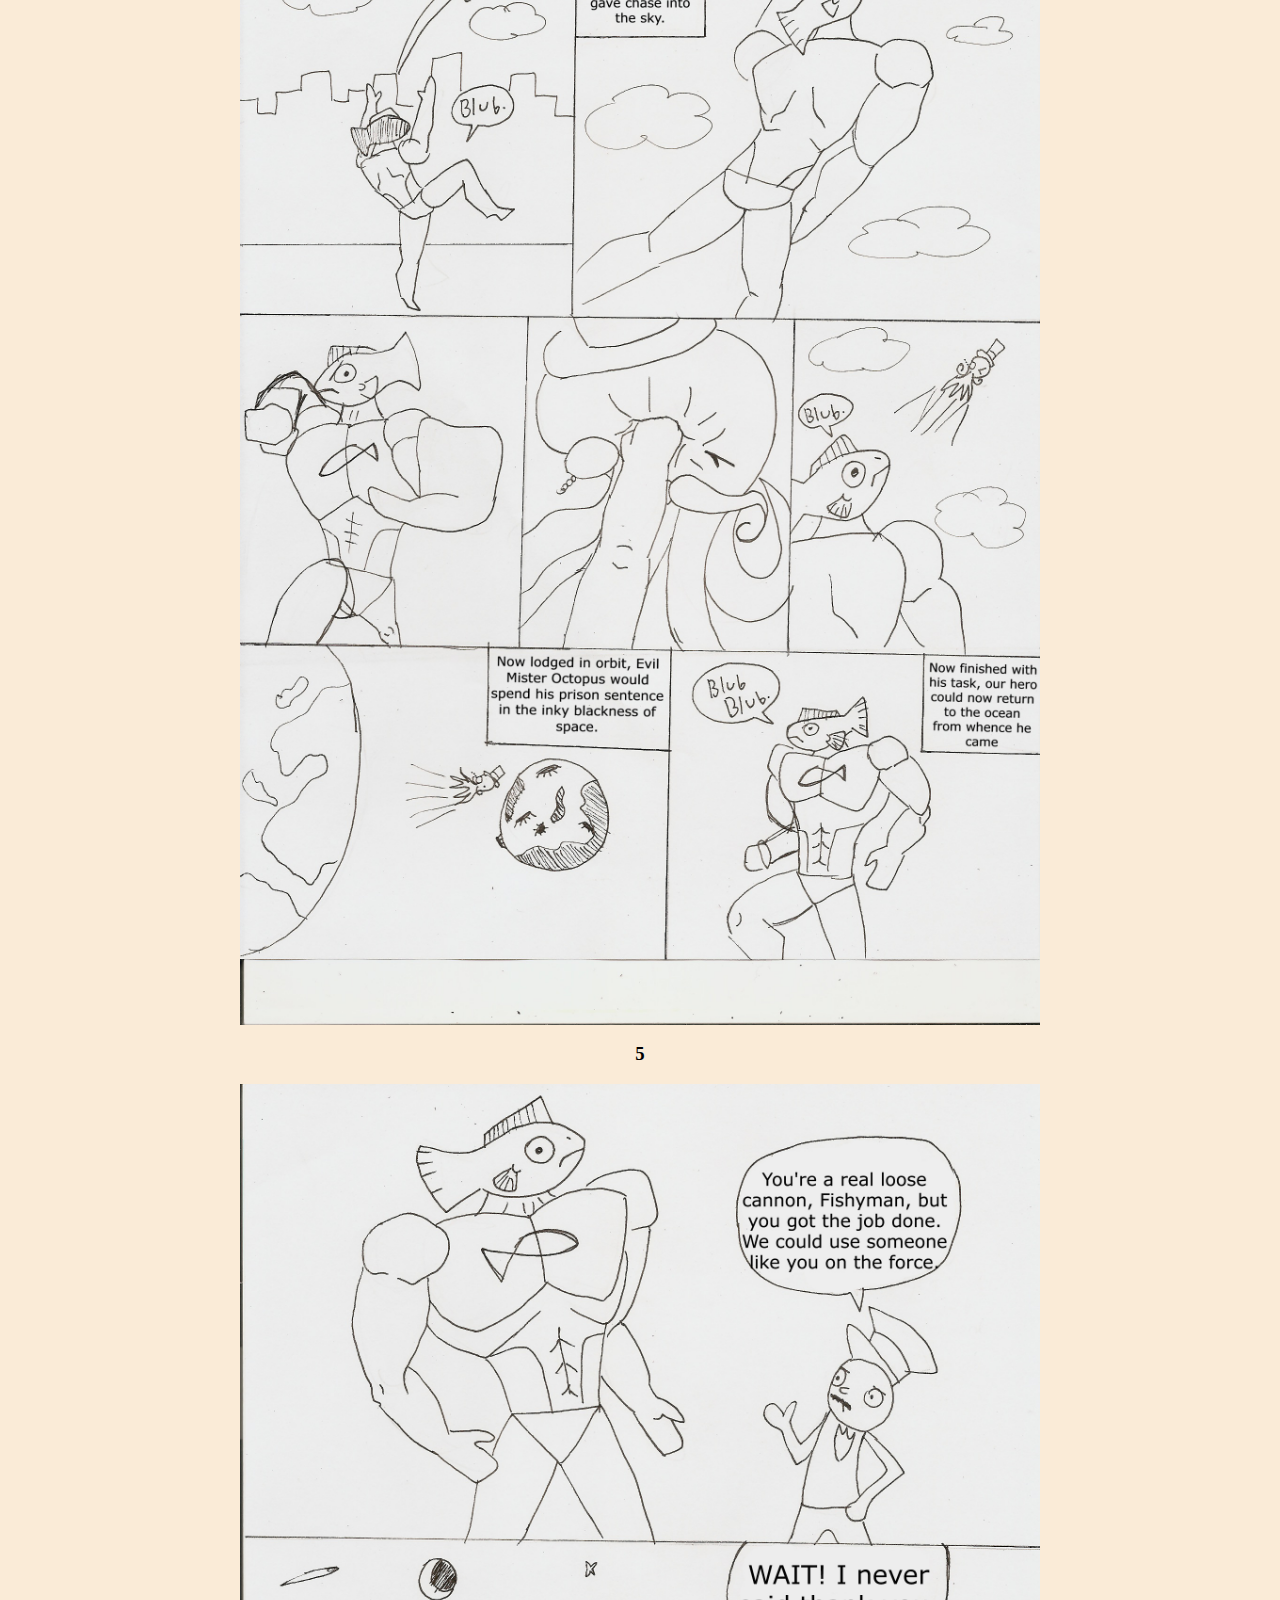
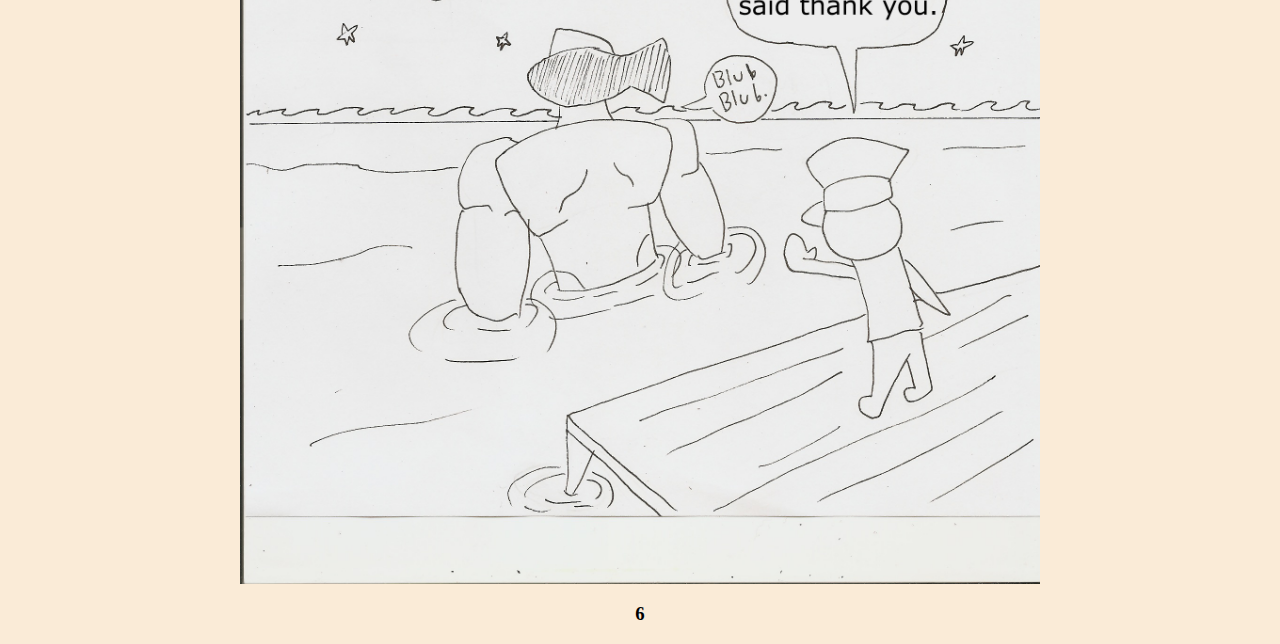
<file: Amazing-Adventures/fishyman/ch1.html>
<html>
    <head>
        <title>Showtime Comics | Fishyman: Fish of Steel</title>
        <link rel="stylesheet" href="/styles.css">
        <meta name="viewport" content="width=device-width, initial-scale=1.0">
    </head>
    <body>
        <center>
            <h1 id="web-title">Fishyman: Fish of Steel</h1>
            <img src="pages/ch1/1.png" alt="" id="comic-page">
            <h3>1</h3>
            <img src="pages/ch1/2.png" alt="" id="comic-page">
            <h3>2</h3>
            <img src="pages/ch1/3.png" alt="" id="comic-page">
            <h3>3</h3>
            <img src="pages/ch1/4.png" alt="" id="comic-page">
            <h3>4</h3>
            <img src="pages/ch1/5.png" alt="" id="comic-page">
            <h3>5</h3>
            <img src="pages/ch1/6.png" alt="" id="comic-page">
            <h3>6</h3>
        </center>
    </body>
</html>
</file>
<file: styles.css>
@import url('https://fonts.googleapis.com/css2?family=Bebas+Neue&display=swap');
@import url('https://fonts.googleapis.com/css2?family=Comic+Neue:ital,wght@0,300;0,400;0,700;1,300;1,400;1,700&display=swap');

@font-face {
    font-family: 'Departure Mono';
    src: url('assets/fonts/DM.woff2') format(woff2);
    font-weight: normal;
    font-style: normal;
}

html {
    background-color: antiquewhite;
}

h1 {
    font-family: "Bebas Neue", sans-serif;
    font-weight: 400;
    font-style: normal;
}

p, a {
    font-family: Arial, Helvetica, sans-serif;
}

#web-title {
    font-family: 'Departure Mono', sans-serif;
    font-size: 40px;
}

#index-title {
    font-family: 'Comic Neue';
    font-weight: 600;
    font-size: 50px;
    color: red;
    background-color: yellow;
}

#comic-title {
    font-family: 'Segoe UI', Tahoma, Geneva, Verdana, sans-serif;
    font-size: 32px;
}

#comic-page {
width: 100%;
max-width: 800px;
height: auto;
}
</file>
